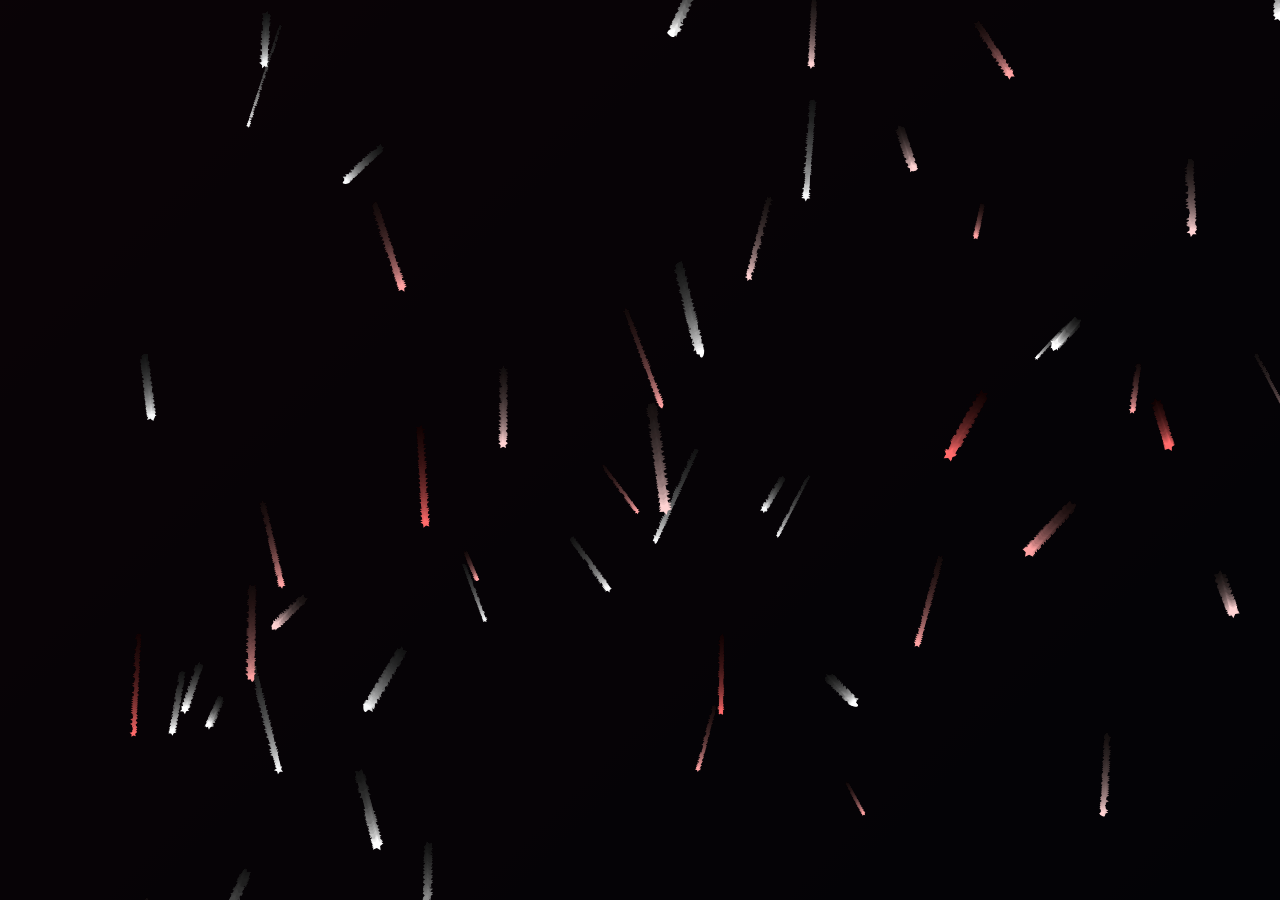
<file: deepseek_html_20250606_dc6496.html>
<!DOCTYPE html>
<html lang="en">
<head>
    <meta charset="UTF-8">
    <meta name="viewport" content="width=device-width, initial-scale=1.0">
    <title>Eid Mubarak, My Love! 🌙❤️</title>
    <link href="https://fonts.googleapis.com/css2?family=Dancing+Script:wght@700&family=Poppins:wght@300;400;600&display=swap" rel="stylesheet">
    <style>
        body {
            margin: 0;
            overflow: hidden;
            background: linear-gradient(135deg, #4a1a2c, #1a1a2e);
            font-family: 'Poppins', sans-serif;
            display: flex;
            justify-content: center;
            align-items: center;
            height: 100vh;
            cursor: pointer;
            touch-action: manipulation;
        }
        canvas {
            display: block;
            position: fixed;
            top: 0;
            left: 0;
            z-index: 1;
        }
        .container {
            position: relative;
            z-index: 2;
            text-align: center;
            max-width: 90%;
        }
        .message {
            background: rgba(0, 0, 0, 0.5);
            backdrop-filter: blur(10px);
            border-radius: 20px;
            padding: 30px;
            box-shadow: 0 10px 30px rgba(0, 0, 0, 0.3);
            transform: scale(0.9);
            opacity: 0;
            animation: fadeInScale 2s forwards 0.5s;
            border: 1px solid rgba(255, 255, 255, 0.1);
        }
        h1 {
            font-family: 'Dancing Script', cursive;
            font-size: 4em;
            margin: 0;
            color: #ff6b6b;
            text-shadow: 0 0 15px rgba(255, 107, 107, 0.7);
            background: linear-gradient(to right, #ff6b6b, #ff8e8e);
            -webkit-background-clip: text;
            -webkit-text-fill-color: transparent;
            margin-bottom: 20px;
        }
        p {
            font-size: 1.5em;
            line-height: 1.6;
            color: #fff;
            margin: 15px 0;
            text-shadow: 0 0 5px rgba(0, 0, 0, 0.5);
        }
        .signature {
            margin-top: 30px;
            font-family: 'Dancing Script', cursive;
            font-size: 2em;
            color: #ffd3d3;
            text-shadow: 0 0 10px rgba(255, 107, 107, 0.5);
            animation: pulse 2s infinite;
        }
        .moon {
            position: absolute;
            top: -50px;
            right: -50px;
            width: 150px;
            height: 150px;
            background: radial-gradient(circle at 30% 30%, #f9f3cc, #e4c95b);
            border-radius: 50%;
            box-shadow: 0 0 50px #f9f3cc;
            z-index: -1;
            opacity: 0;
            animation: fadeIn 2s forwards 1s, float 8s ease-in-out infinite 3s;
        }
        .mosque {
            position: absolute;
            bottom: -30px;
            left: 50%;
            transform: translateX(-50%);
            width: 200px;
            height: 150px;
            opacity: 0;
            animation: fadeIn 2s forwards 1.5s;
            z-index: -1;
        }
        .hearts-btn {
            margin-top: 30px;
            padding: 12px 30px;
            background: linear-gradient(45deg, #ff6b6b, #ff8e8e);
            border: none;
            border-radius: 50px;
            color: white;
            font-size: 1.2em;
            cursor: pointer;
            box-shadow: 0 5px 15px rgba(255, 107, 107, 0.4);
            transition: all 0.3s ease;
            outline: none;
        }
        .hearts-btn:hover {
            transform: translateY(-3px);
            box-shadow: 0 8px 20px rgba(255, 107, 107, 0.6);
        }
        .hearts-btn:active {
            transform: translateY(1px);
        }
        .hidden-message {
            display: none;
            margin-top: 30px;
            padding: 20px;
            background: rgba(255, 255, 255, 0.1);
            border-radius: 10px;
            animation: fadeIn 1s forwards;
        }
        @keyframes fadeInScale {
            0% { opacity: 0; transform: scale(0.9); }
            100% { opacity: 1; transform: scale(1); }
        }
        @keyframes fadeIn {
            to { opacity: 1; }
        }
        @keyframes pulse {
            0% { transform: scale(1); }
            50% { transform: scale(1.05); }
            100% { transform: scale(1); }
        }
        @keyframes float {
            0%, 100% { transform: translateY(0); }
            50% { transform: translateY(-20px); }
        }
        @media (max-width: 768px) {
            h1 { font-size: 2.5em; }
            p { font-size: 1.2em; }
            .moon { width: 100px; height: 100px; top: -30px; right: -30px; }
        }
    </style>
</head>
<body>
    <canvas id="canvas"></canvas>
    
    <div class="container">
        <div class="moon"></div>
        <div class="mosque">🕌</div>
        
        <div class="message">
            <h1>Eid Mubarak, My Love! 🌙</h1>
            <p>As the crescent moon appears in the sky, my heart fills with gratitude for having you in my life.</p>
            <p>May this blessed Eid bring you endless joy, peace, and love that grows stronger with each passing day. ❤️</p>
            
            
        </div>
    </div>

    <script>
        // Canvas Setup
        const canvas = document.getElementById('canvas');
        const ctx = canvas.getContext('2d');
        canvas.width = window.innerWidth;
        canvas.height = window.innerHeight;

        // Resize canvas on window resize
        window.addEventListener('resize', () => {
            canvas.width = window.innerWidth;
            canvas.height = window.innerHeight;
        });

        // Particles (Hearts & Stars)
        const particles = [];
        const colors = ['#ff6b6b', '#ffa3a3', '#ffd3d3', '#f8f9fa', '#fff'];

        class Particle {
            constructor() {
                this.x = Math.random() * canvas.width;
                this.y = Math.random() * canvas.height;
                this.size = Math.random() * 5 + 2;
                this.speedX = Math.random() * 2 - 1;
                this.speedY = Math.random() * 2 + 0.5;
                this.color = colors[Math.floor(Math.random() * colors.length)];
                this.rotation = Math.random() * 360;
                this.rotationSpeed = Math.random() * 2 - 1;
            }

            update() {
                this.x += this.speedX;
                this.y += this.speedY;
                this.rotation += this.rotationSpeed;

                if (this.y > canvas.height) {
                    this.y = 0;
                    this.x = Math.random() * canvas.width;
                }
            }

            draw() {
                ctx.save();
                ctx.translate(this.x, this.y);
                ctx.rotate(this.rotation * Math.PI / 180);

                // Draw heart or star
                if (Math.random() > 0.5) {
                    // Heart
                    ctx.fillStyle = this.color;
                    ctx.beginPath();
                    const topCurveHeight = this.size * 0.3;
                    ctx.moveTo(0, 0);
                    ctx.bezierCurveTo(this.size / 2, -topCurveHeight * 2, this.size, 0, 0, this.size);
                    ctx.bezierCurveTo(-this.size, 0, -this.size / 2, -topCurveHeight * 2, 0, 0);
                    ctx.fill();
                } else {
                    // Star
                    ctx.fillStyle = this.color;
                    ctx.beginPath();
                    for (let i = 0; i < 5; i++) {
                        ctx.lineTo(
                            Math.cos((18 + i * 72) / 180 * Math.PI) * this.size,
                            -Math.sin((18 + i * 72) / 180 * Math.PI) * this.size
                        );
                        ctx.lineTo(
                            Math.cos((54 + i * 72) / 180 * Math.PI) * this.size * 0.5,
                            -Math.sin((54 + i * 72) / 180 * Math.PI) * this.size * 0.5
                        );
                    }
                    ctx.closePath();
                    ctx.fill();
                }

                ctx.restore();
            }
        }

        // Create particles
        for (let i = 0; i < 50; i++) {
            particles.push(new Particle());
        }

        // Click effect (Rose petals / stars)
        canvas.addEventListener('click', (e) => {
            for (let i = 0; i < 10; i++) {
                particles.push(new ClickParticle(e.clientX, e.clientY));
            }
        });

        class ClickParticle extends Particle {
            constructor(x, y) {
                super();
                this.x = x;
                this.y = y;
                this.size = Math.random() * 8 + 3;
                this.speedX = Math.random() * 6 - 3;
                this.speedY = Math.random() * 6 - 3;
                this.alpha = 1;
                this.decay = Math.random() * 0.02 + 0.01;
            }

            update() {
                this.x += this.speedX;
                this.y += this.speedY;
                this.alpha -= this.decay;
                return this.alpha > 0;
            }

            draw() {
                ctx.globalAlpha = this.alpha;
                super.draw();
                ctx.globalAlpha = 1;
            }
        }

        // Animation loop
        function animate() {
            ctx.fillStyle = 'rgba(0, 0, 0, 0.05)';
            ctx.fillRect(0, 0, canvas.width, canvas.height);

            for (let i = 0; i < particles.length; i++) {
                particles[i].update();
                particles[i].draw();

                if (particles[i] instanceof ClickParticle && !particles[i].update()) {
                    particles.splice(i, 1);
                    i--;
                }
            }

            requestAnimationFrame(animate);
        }

        animate();
    </script>
</body>
</html>
</file>
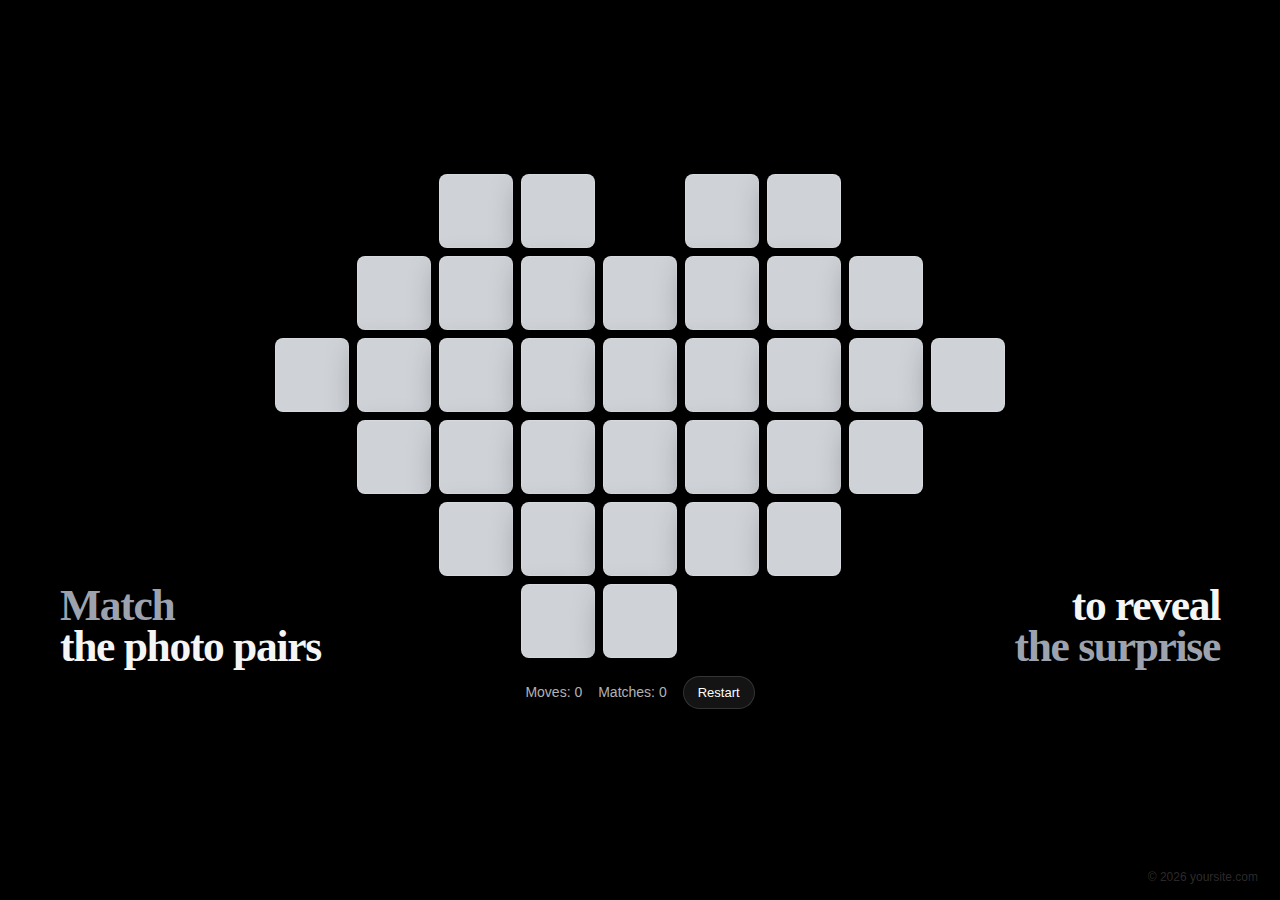
<file: flip_image_game (1).html>
<!DOCTYPE html>
<html lang="en">
<head>
  <meta charset="UTF-8" />
  <meta name="viewport" content="width=device-width, initial-scale=1.0" />
  <title>Heart Flip Image Game</title>
  <style>
    :root {
      --bg: #000;
      --tile: #cfd3d8;
      --text: #f5f5f5;
      --muted: #9ca3af;
      --shadow: 0 12px 30px rgba(0, 0, 0, 0.35);
      --card-size: min(9vw, 74px);
      --gap: min(0.8vw, 8px);
      --radius: 8px;
    }

    * { box-sizing: border-box; }

    body {
      margin: 0;
      min-height: 100vh;
      background: var(--bg);
      color: var(--text);
      font-family: Georgia, "Times New Roman", serif;
      overflow: hidden;
    }

    .game {
      min-height: 100vh;
      display: grid;
      place-items: center;
      position: relative;
      padding: 24px;
    }

    .board-wrap {
      position: relative;
      display: flex;
      flex-direction: column;
      align-items: center;
      gap: 18px;
      width: 100%;
    }

    .board {
      display: grid;
      grid-template-columns: repeat(9, var(--card-size));
      gap: var(--gap);
      justify-content: center;
      align-items: center;
      user-select: none;
      z-index: 2;
    }

    .empty {
      width: var(--card-size);
      height: var(--card-size);
    }

    .card {
      width: var(--card-size);
      height: var(--card-size);
      perspective: 900px;
      cursor: pointer;
      border: 0;
      background: transparent;
      padding: 0;
    }

    .card-inner {
      position: relative;
      width: 100%;
      height: 100%;
      transform-style: preserve-3d;
      transition: transform 0.55s ease;
    }

    .card.flipped .card-inner,
    .card.matched .card-inner {
      transform: rotateY(180deg);
    }

    .face {
      position: absolute;
      inset: 0;
      border-radius: var(--radius);
      overflow: hidden;
      backface-visibility: hidden;
      box-shadow: var(--shadow);
    }

    .front {
      background: var(--tile);
      border: 1px solid rgba(255,255,255,0.15);
    }

    .back {
      transform: rotateY(180deg);
      background-size: cover;
      background-position: center;
      border: 1px solid rgba(255,255,255,0.08);
    }

    .card.matched {
      cursor: default;
    }

    .card.matched .front,
    .card.matched .back {
      box-shadow: 0 0 0 1px rgba(255,255,255,0.08), 0 10px 24px rgba(255,255,255,0.06);
    }

    .side-text {
      position: absolute;
      bottom: 30px;
      font-size: clamp(24px, 3.4vw, 60px);
      line-height: 0.95;
      font-weight: 700;
      letter-spacing: -0.03em;
      z-index: 1;
      pointer-events: none;
    }

    .left-copy { left: 36px; text-align: left; }
    .right-copy { right: 36px; text-align: right; }
    .muted { color: var(--muted); }

    .hud {
      font-family: Arial, Helvetica, sans-serif;
      color: rgba(255,255,255,0.72);
      font-size: 14px;
      display: flex;
      gap: 16px;
      align-items: center;
      justify-content: center;
    }

    .restart {
      background: rgba(255,255,255,0.08);
      color: white;
      border: 1px solid rgba(255,255,255,0.14);
      padding: 8px 14px;
      border-radius: 999px;
      cursor: pointer;
      font-size: 13px;
    }

    .restart:hover { background: rgba(255,255,255,0.14); }

    .surprise {
      position: fixed;
      inset: 0;
      display: grid;
      place-items: center;
      background: rgba(0,0,0,0.82);
      opacity: 0;
      visibility: hidden;
      transition: 0.4s ease;
      z-index: 20;
      padding: 24px;
    }

    .surprise.show {
      opacity: 1;
      visibility: visible;
    }

    .surprise-card {
      width: min(92vw, 700px);
      background: rgba(15,15,15,0.95);
      border: 1px solid rgba(255,255,255,0.12);
      border-radius: 24px;
      padding: 28px;
      text-align: center;
      box-shadow: 0 25px 60px rgba(0,0,0,0.45);
    }

    .surprise-card h2 {
      margin: 0 0 12px;
      font-size: clamp(28px, 5vw, 52px);
    }

    .surprise-card p {
      margin: 0 0 18px;
      font-family: Arial, Helvetica, sans-serif;
      color: rgba(255,255,255,0.78);
      font-size: clamp(15px, 2vw, 18px);
      line-height: 1.6;
    }

    .close-btn {
      background: white;
      color: black;
      border: 0;
      border-radius: 999px;
      padding: 10px 18px;
      font-weight: 700;
      cursor: pointer;
    }

    .credit {
      position: absolute;
      right: 22px;
      bottom: 16px;
      font-family: Arial, Helvetica, sans-serif;
      font-size: 12px;
      color: rgba(255,255,255,0.18);
    }

    @media (max-width: 900px) {
      :root {
        --card-size: min(9.4vw, 58px);
        --gap: 6px;
      }

      .side-text {
        bottom: 18px;
        font-size: clamp(18px, 6vw, 34px);
      }

      .left-copy { left: 16px; }
      .right-copy { right: 16px; }
    }

    @media (max-width: 640px) {
      body { overflow-y: auto; }
      .game { padding-bottom: 120px; }
      .side-text {
        position: static;
        text-align: center;
        transform: none;
      }
      .board-wrap { gap: 10px; }
      .copy-row {
        display: flex;
        flex-direction: column;
        gap: 10px;
        align-items: center;
      }
      .credit {
        position: static;
        text-align: center;
        margin-top: 12px;
      }
    }
  </style>
</head>
<body>
  <main class="game">
    <div class="board-wrap">
      <div id="board" class="board" aria-label="Memory card game board"></div>

      <div class="hud">
        <span id="moves">Moves: 0</span>
        <span id="matches">Matches: 0</span>
        <button class="restart" id="restartBtn" type="button">Restart</button>
      </div>

      <div class="copy-row">
        <h1 class="side-text left-copy"><span class="muted">Match</span><br>the photo pairs</h1>
        <h1 class="side-text right-copy">to reveal<br><span class="muted">the surprise</span></h1>
      </div>
    </div>

    <div class="credit">© 2026 yoursite.com</div>
  </main>

  <section class="surprise" id="surprise">
    <div class="surprise-card">
      <h2>Your surprise ✨</h2>
      <p>
        Replace this message with your final reveal.<br>
        Example: “You found every match. Will you marry me?”
      </p>
      <button class="close-btn" id="closeSurprise" type="button">Close</button>
    </div>
  </section>

  <script>
    /*
      HOW TO USE:
      1. Put your image URLs in pairImages.
      2. Each image is duplicated once automatically.
      3. When all pairs are matched, the surprise modal appears.
      4. Owner cheat: press A, B, C in sequence to auto-match every card.
    */

    const heartLayout = [
      [0,0,1,1,0,1,1,0,0],
      [0,1,1,1,1,1,1,1,0],
      [1,1,1,1,1,1,1,1,1],
      [0,1,1,1,1,1,1,1,0],
      [0,0,1,1,1,1,1,0,0],
      [0,0,0,1,1,1,0,0,0]
    ];

    const pairImages = [
      "https://images.unsplash.com/photo-1516589178581-6cd7833ae3b2?auto=format&fit=crop&w=600&q=80",
      "https://images.unsplash.com/photo-1518199266791-5375a83190b7?auto=format&fit=crop&w=600&q=80",
      "https://images.unsplash.com/photo-1511988617509-a57c8a288659?auto=format&fit=crop&w=600&q=80",
      "https://images.unsplash.com/photo-1524504388940-b1c1722653e1?auto=format&fit=crop&w=600&q=80",
      "https://images.unsplash.com/photo-1517841905240-472988babdf9?auto=format&fit=crop&w=600&q=80",
      "https://images.unsplash.com/photo-1494790108377-be9c29b29330?auto=format&fit=crop&w=600&q=80",
      "https://images.unsplash.com/photo-1529626455594-4ff0802cfb7e?auto=format&fit=crop&w=600&q=80",
      "https://images.unsplash.com/photo-1500648767791-00dcc994a43e?auto=format&fit=crop&w=600&q=80",
      "https://images.unsplash.com/photo-1521119989659-a83eee488004?auto=format&fit=crop&w=600&q=80",
      "https://images.unsplash.com/photo-1515886657613-9f3515b0c78f?auto=format&fit=crop&w=600&q=80",
      "https://images.unsplash.com/photo-1504593811423-6dd665756598?auto=format&fit=crop&w=600&q=80",
      "https://images.unsplash.com/photo-1521572267360-ee0c2909d518?auto=format&fit=crop&w=600&q=80",
      "https://images.unsplash.com/photo-1517423440428-a5a00ad493e8?auto=format&fit=crop&w=600&q=80",
      "https://images.unsplash.com/photo-1494790108755-2616b612b786?auto=format&fit=crop&w=600&q=80",
      "https://images.unsplash.com/photo-1500530855697-b586d89ba3ee?auto=format&fit=crop&w=600&q=80",
      "https://images.unsplash.com/photo-1488426862026-3ee34a7d66df?auto=format&fit=crop&w=600&q=80",
      "https://images.unsplash.com/photo-1522556189639-b150d6e058ce?auto=format&fit=crop&w=600&q=80",
      "https://images.unsplash.com/photo-1492447166138-50c3889fccb1?auto=format&fit=crop&w=600&q=80"
    ];

    const board = document.getElementById("board");
    const movesEl = document.getElementById("moves");
    const matchesEl = document.getElementById("matches");
    const restartBtn = document.getElementById("restartBtn");
    const surprise = document.getElementById("surprise");
    const closeSurprise = document.getElementById("closeSurprise");

    const totalActiveSlots = heartLayout.flat().filter(Boolean).length;
    const totalPairsNeeded = totalActiveSlots / 2;

    let cards = [];
    let firstCard = null;
    let secondCard = null;
    let lockBoard = false;
    let moves = 0;
    let matchedPairs = 0;
    let cheatSequence = [];
    let cheatRunning = false;

    function shuffle(array) {
      const copy = [...array];
      for (let i = copy.length - 1; i > 0; i--) {
        const j = Math.floor(Math.random() * (i + 1));
        [copy[i], copy[j]] = [copy[j], copy[i]];
      }
      return copy;
    }

    function buildDeck() {
      if (pairImages.length < totalPairsNeeded) {
        throw new Error(`You need at least ${totalPairsNeeded} image URLs.`);
      }

      const selected = pairImages.slice(0, totalPairsNeeded);
      const deck = shuffle(
        selected.flatMap((image, index) => [
          { id: `${index}-a`, pairId: index, image },
          { id: `${index}-b`, pairId: index, image }
        ])
      );

      return deck;
    }

    function updateHud() {
      movesEl.textContent = `Moves: ${moves}`;
      matchesEl.textContent = `Matches: ${matchedPairs}/${totalPairsNeeded}`;
    }

    function createCard(cardData) {
      const button = document.createElement("button");
      button.className = "card";
      button.type = "button";
      button.dataset.id = cardData.id;
      button.dataset.pairId = String(cardData.pairId);
      button.setAttribute("aria-label", "Memory card");

      button.innerHTML = `
        <div class="card-inner">
          <div class="face front"></div>
          <div class="face back" style="background-image:url('${cardData.image}')"></div>
        </div>
      `;

      button.addEventListener("click", () => flipCard(button));
      return button;
    }

    function renderBoard() {
      board.innerHTML = "";
      const deck = buildDeck();
      let deckIndex = 0;
      cards = [];

      heartLayout.forEach(row => {
        row.forEach(cell => {
          if (!cell) {
            const spacer = document.createElement("div");
            spacer.className = "empty";
            board.appendChild(spacer);
            return;
          }

          const card = createCard(deck[deckIndex]);
          cards.push(card);
          board.appendChild(card);
          deckIndex += 1;
        });
      });
    }

    function flipCard(card) {
      if (
        lockBoard ||
        cheatRunning ||
        card === firstCard ||
        card.classList.contains("matched") ||
        card.classList.contains("flipped")
      ) {
        return;
      }

      card.classList.add("flipped");

      if (!firstCard) {
        firstCard = card;
        return;
      }

      secondCard = card;
      lockBoard = true;
      moves += 1;
      updateHud();

      const isMatch = firstCard.dataset.pairId === secondCard.dataset.pairId;

      if (isMatch) {
        firstCard.classList.add("matched");
        secondCard.classList.add("matched");
        matchedPairs += 1;
        updateHud();
        resetTurn();

        if (matchedPairs === totalPairsNeeded) {
          setTimeout(() => surprise.classList.add("show"), 500);
        }
        return;
      }

      setTimeout(() => {
        firstCard.classList.remove("flipped");
        secondCard.classList.remove("flipped");
        resetTurn();
      }, 900);
    }

    function resetTurn() {
      [firstCard, secondCard, lockBoard] = [null, null, false];
    }

    function sleep(ms) {
      return new Promise(resolve => setTimeout(resolve, ms));
    }

    async function runCheatReveal() {
      if (cheatRunning || matchedPairs === totalPairsNeeded) {
        return;
      }

      cheatRunning = true;
      lockBoard = true;
      firstCard = null;
      secondCard = null;

      const unmatchedByPair = new Map();
      cards.forEach(card => {
        if (card.classList.contains("matched")) return;
        const pairId = card.dataset.pairId;
        if (!unmatchedByPair.has(pairId)) unmatchedByPair.set(pairId, []);
        unmatchedByPair.get(pairId).push(card);
      });

      for (const pairCards of unmatchedByPair.values()) {
        const [cardA, cardB] = pairCards;
        if (!cardA || !cardB) continue;

        cardA.classList.add("flipped");
        await sleep(120);
        cardB.classList.add("flipped");
        await sleep(240);

        cardA.classList.add("matched");
        cardB.classList.add("matched");
        matchedPairs += 1;
        updateHud();

        await sleep(110);
      }

      cheatRunning = false;
      lockBoard = false;

      if (matchedPairs === totalPairsNeeded) {
        setTimeout(() => surprise.classList.add("show"), 350);
      }
    }

    function handleCheatKey(event) {
      const key = event.key.toLowerCase();
      if (!["a", "b", "c"].includes(key)) {
        cheatSequence = [];
        return;
      }

      cheatSequence.push(key);
      if (cheatSequence.length > 3) cheatSequence.shift();

      if (cheatSequence.join("") === "abc") {
        cheatSequence = [];
        runCheatReveal();
      }
    }

    function initGame() {
      firstCard = null;
      secondCard = null;
      lockBoard = false;
      moves = 0;
      matchedPairs = 0;
      cheatSequence = [];
      cheatRunning = false;
      surprise.classList.remove("show");
      renderBoard();
      updateHud();
    }

    restartBtn.addEventListener("click", initGame);
    closeSurprise.addEventListener("click", () => surprise.classList.remove("show"));
    window.addEventListener("keydown", handleCheatKey);

    initGame();
  </script>
</body>
</html>
</file>
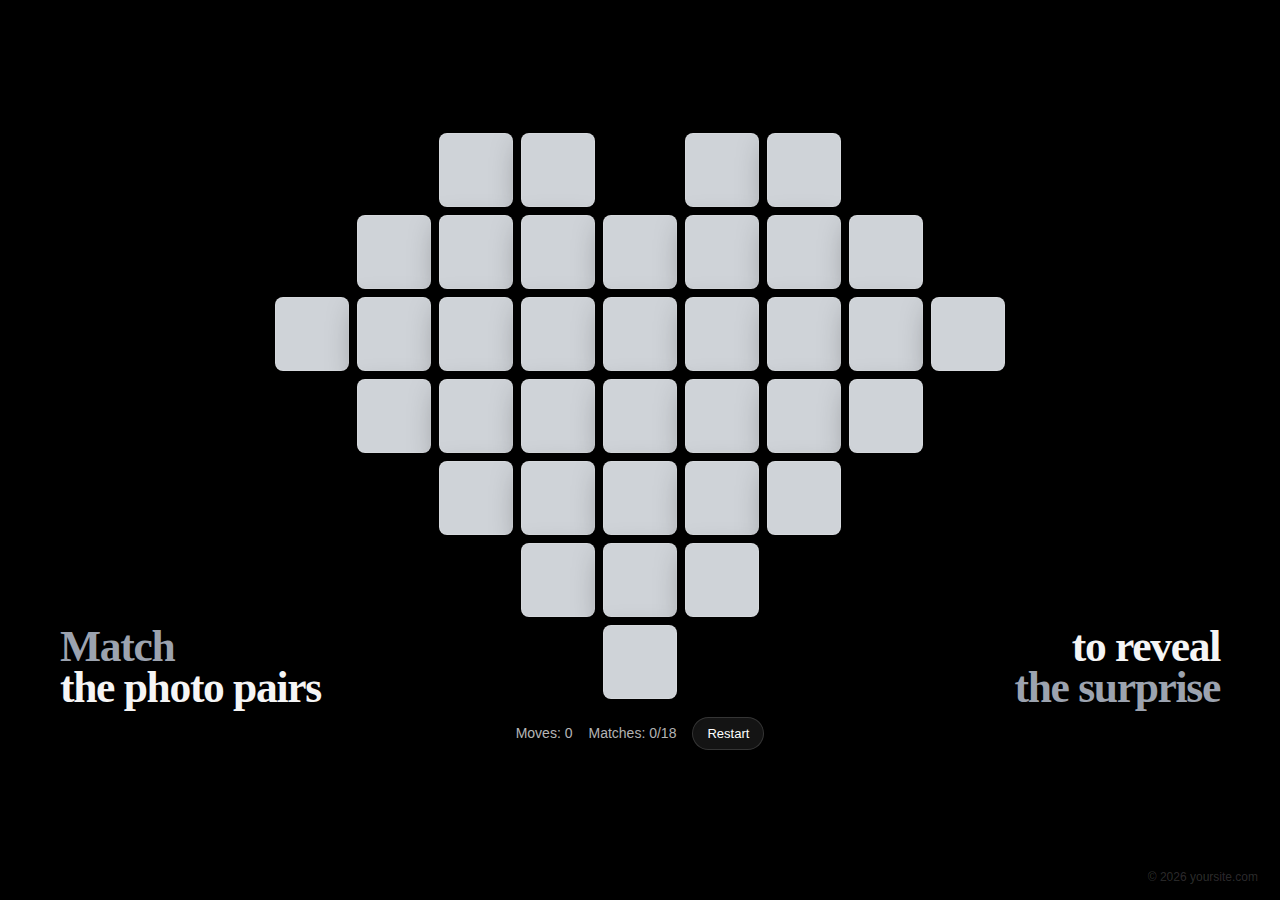
<file: game1.html>
<!DOCTYPE html>
<html lang="en">
<head>
  <meta charset="UTF-8" />
  <meta name="viewport" content="width=device-width, initial-scale=1.0" />
  <title>Heart Flip Image Game</title>
  <style>
    :root {
      --bg: #000;
      --tile: #cfd3d8;
      --text: #f5f5f5;
      --muted: #9ca3af;
      --shadow: 0 12px 30px rgba(0, 0, 0, 0.35);
      --card-size: min(9vw, 74px);
      --gap: min(0.8vw, 8px);
      --radius: 8px;
    }

    * { box-sizing: border-box; }

    body {
      margin: 0;
      min-height: 100vh;
      background: var(--bg);
      color: var(--text);
      font-family: Georgia, "Times New Roman", serif;
      overflow: hidden;
    }

    .game {
      min-height: 100vh;
      display: grid;
      place-items: center;
      position: relative;
      padding: 24px;
    }

    .board-wrap {
      position: relative;
      display: flex;
      flex-direction: column;
      align-items: center;
      gap: 18px;
      width: 100%;
    }

    .board {
      display: grid;
      grid-template-columns: repeat(9, var(--card-size));
      gap: var(--gap);
      justify-content: center;
      align-items: center;
      user-select: none;
      z-index: 2;
    }

    .empty {
      width: var(--card-size);
      height: var(--card-size);
    }

    .card {
      width: var(--card-size);
      height: var(--card-size);
      perspective: 900px;
      cursor: pointer;
      border: 0;
      background: transparent;
      padding: 0;
    }

    .card-inner {
      position: relative;
      width: 100%;
      height: 100%;
      transform-style: preserve-3d;
      transition: transform 0.55s ease;
    }

    .card.flipped .card-inner,
    .card.matched .card-inner {
      transform: rotateY(180deg);
    }

    .face {
      position: absolute;
      inset: 0;
      border-radius: var(--radius);
      overflow: hidden;
      backface-visibility: hidden;
      box-shadow: var(--shadow);
    }

    .front {
      background: var(--tile);
      border: 1px solid rgba(255,255,255,0.15);
    }

    .back {
      transform: rotateY(180deg);
      background-size: cover;
      background-position: center;
      border: 1px solid rgba(255,255,255,0.08);
    }

    .card.matched {
      cursor: default;
    }

    .card.matched .front,
    .card.matched .back {
      box-shadow: 0 0 0 1px rgba(255,255,255,0.08), 0 10px 24px rgba(255,255,255,0.06);
    }

    .side-text {
      position: absolute;
      bottom: 30px;
      font-size: clamp(24px, 3.4vw, 60px);
      line-height: 0.95;
      font-weight: 700;
      letter-spacing: -0.03em;
      z-index: 1;
      pointer-events: none;
    }

    .left-copy { left: 36px; text-align: left; }
    .right-copy { right: 36px; text-align: right; }
    .muted { color: var(--muted); }

    .hud {
      font-family: Arial, Helvetica, sans-serif;
      color: rgba(255,255,255,0.72);
      font-size: 14px;
      display: flex;
      gap: 16px;
      align-items: center;
      justify-content: center;
    }

    .restart {
      background: rgba(255,255,255,0.08);
      color: white;
      border: 1px solid rgba(255,255,255,0.14);
      padding: 8px 14px;
      border-radius: 999px;
      cursor: pointer;
      font-size: 13px;
    }

    .restart:hover { background: rgba(255,255,255,0.14); }

    .surprise {
      position: fixed;
      inset: 0;
      display: grid;
      place-items: center;
      background: rgba(0,0,0,0.82);
      opacity: 0;
      visibility: hidden;
      transition: 0.4s ease;
      z-index: 20;
      padding: 24px;
    }

    .surprise.show {
      opacity: 1;
      visibility: visible;
    }

    .surprise-card {
      width: min(92vw, 700px);
      background: rgba(15,15,15,0.95);
      border: 1px solid rgba(255,255,255,0.12);
      border-radius: 24px;
      padding: 28px;
      text-align: center;
      box-shadow: 0 25px 60px rgba(0,0,0,0.45);
    }

    .surprise-card h2 {
      margin: 0 0 12px;
      font-size: clamp(28px, 5vw, 52px);
    }

    .surprise-card p {
      margin: 0 0 18px;
      font-family: Arial, Helvetica, sans-serif;
      color: rgba(255,255,255,0.78);
      font-size: clamp(15px, 2vw, 18px);
      line-height: 1.6;
    }

    .close-btn {
      background: white;
      color: black;
      border: 0;
      border-radius: 999px;
      padding: 10px 18px;
      font-weight: 700;
      cursor: pointer;
    }

    .credit {
      position: absolute;
      right: 22px;
      bottom: 16px;
      font-family: Arial, Helvetica, sans-serif;
      font-size: 12px;
      color: rgba(255,255,255,0.18);
    }

    @media (max-width: 900px) {
      :root {
        --card-size: min(9.4vw, 58px);
        --gap: 6px;
      }

      .side-text {
        bottom: 18px;
        font-size: clamp(18px, 6vw, 34px);
      }

      .left-copy { left: 16px; }
      .right-copy { right: 16px; }
    }

    @media (max-width: 640px) {
      body { overflow-y: auto; }
      .game { padding-bottom: 120px; }
      .side-text {
        position: static;
        text-align: center;
        transform: none;
      }
      .board-wrap { gap: 10px; }
      .copy-row {
        display: flex;
        flex-direction: column;
        gap: 10px;
        align-items: center;
      }
      .credit {
        position: static;
        text-align: center;
        margin-top: 12px;
      }
    }
  </style>
</head>
<body>
  <main class="game">
    <div class="board-wrap">
      <div id="board" class="board" aria-label="Memory card game board"></div>

      <div class="hud">
        <span id="moves">Moves: 0</span>
        <span id="matches">Matches: 0</span>
        <button class="restart" id="restartBtn" type="button">Restart</button>
      </div>

      <div class="copy-row">
        <h1 class="side-text left-copy"><span class="muted">Match</span><br>the photo pairs</h1>
        <h1 class="side-text right-copy">to reveal<br><span class="muted">the surprise</span></h1>
      </div>
    </div>

    <div class="credit">© 2026 yoursite.com</div>
  </main>

  <section class="surprise" id="surprise">
    <div class="surprise-card">
      <h2>Your surprise ✨</h2>
      <p>
        Replace this message with your final reveal.<br>
        Example: “You found every match. Will you marry me?”
      </p>
      <button class="close-btn" id="closeSurprise" type="button">Close</button>
    </div>
  </section>

  <script>
    /*
      HOW TO USE:
      1. Put your image URLs in pairImages.
      2. Each image is duplicated once automatically.
      3. When all pairs are matched, the surprise modal appears.
      4. Owner cheat: press A, B, C in sequence to auto-match every card.
    */

    const heartLayout = [
      [0,0,1,1,0,1,1,0,0],
      [0,1,1,1,1,1,1,1,0],
      [1,1,1,1,1,1,1,1,1],
      [0,1,1,1,1,1,1,1,0],
      [0,0,1,1,1,1,1,0,0],
      [0,0,0,1,1,1,0,0,0],
      [0,0,0,0,1,0,0,0,0]
    ];

    const pairImages = [
      "https://images.unsplash.com/photo-1516589178581-6cd7833ae3b2?auto=format&fit=crop&w=600&q=80",
      "https://images.unsplash.com/photo-1518199266791-5375a83190b7?auto=format&fit=crop&w=600&q=80",
      "https://images.unsplash.com/photo-1511988617509-a57c8a288659?auto=format&fit=crop&w=600&q=80",
      "https://images.unsplash.com/photo-1524504388940-b1c1722653e1?auto=format&fit=crop&w=600&q=80",
      "https://images.unsplash.com/photo-1517841905240-472988babdf9?auto=format&fit=crop&w=600&q=80",
      "https://images.unsplash.com/photo-1494790108377-be9c29b29330?auto=format&fit=crop&w=600&q=80",
      "https://images.unsplash.com/photo-1529626455594-4ff0802cfb7e?auto=format&fit=crop&w=600&q=80",
      "https://images.unsplash.com/photo-1500648767791-00dcc994a43e?auto=format&fit=crop&w=600&q=80",
      "https://images.unsplash.com/photo-1521119989659-a83eee488004?auto=format&fit=crop&w=600&q=80",
      "https://images.unsplash.com/photo-1515886657613-9f3515b0c78f?auto=format&fit=crop&w=600&q=80",
      "https://images.unsplash.com/photo-1504593811423-6dd665756598?auto=format&fit=crop&w=600&q=80",
      "https://images.unsplash.com/photo-1521572267360-ee0c2909d518?auto=format&fit=crop&w=600&q=80",
      "https://images.unsplash.com/photo-1517423440428-a5a00ad493e8?auto=format&fit=crop&w=600&q=80",
      "https://images.unsplash.com/photo-1494790108755-2616b612b786?auto=format&fit=crop&w=600&q=80",
      "https://images.unsplash.com/photo-1500530855697-b586d89ba3ee?auto=format&fit=crop&w=600&q=80",
      "https://images.unsplash.com/photo-1488426862026-3ee34a7d66df?auto=format&fit=crop&w=600&q=80",
      "https://images.unsplash.com/photo-1522556189639-b150d6e058ce?auto=format&fit=crop&w=600&q=80",
      "https://images.unsplash.com/photo-1492447166138-50c3889fccb1?auto=format&fit=crop&w=600&q=80"
    ];

    const board = document.getElementById("board");
    const movesEl = document.getElementById("moves");
    const matchesEl = document.getElementById("matches");
    const restartBtn = document.getElementById("restartBtn");
    const surprise = document.getElementById("surprise");
    const closeSurprise = document.getElementById("closeSurprise");

    const totalActiveSlots = heartLayout.flat().filter(Boolean).length;
    const totalPairsNeeded = totalActiveSlots / 2;

    let cards = [];
    let firstCard = null;
    let secondCard = null;
    let lockBoard = false;
    let moves = 0;
    let matchedPairs = 0;
    let cheatSequence = [];
    let cheatRunning = false;

    function shuffle(array) {
      const copy = [...array];
      for (let i = copy.length - 1; i > 0; i--) {
        const j = Math.floor(Math.random() * (i + 1));
        [copy[i], copy[j]] = [copy[j], copy[i]];
      }
      return copy;
    }

    function buildDeck() {
      if (pairImages.length < totalPairsNeeded) {
        throw new Error(`You need at least ${totalPairsNeeded} image URLs.`);
      }

      const selected = pairImages.slice(0, totalPairsNeeded);
      const deck = shuffle(
        selected.flatMap((image, index) => [
          { id: `${index}-a`, pairId: index, image },
          { id: `${index}-b`, pairId: index, image }
        ])
      );

      return deck;
    }

    function updateHud() {
      movesEl.textContent = `Moves: ${moves}`;
      matchesEl.textContent = `Matches: ${matchedPairs}/${totalPairsNeeded}`;
    }

    function createCard(cardData) {
      const button = document.createElement("button");
      button.className = "card";
      button.type = "button";
      button.dataset.id = cardData.id;
      button.dataset.pairId = String(cardData.pairId);
      button.setAttribute("aria-label", "Memory card");

      button.innerHTML = `
        <div class="card-inner">
          <div class="face front"></div>
          <div class="face back" style="background-image:url('${cardData.image}')"></div>
        </div>
      `;

      button.addEventListener("click", () => flipCard(button));
      return button;
    }

    function renderBoard() {
      board.innerHTML = "";
      const deck = buildDeck();
      let deckIndex = 0;
      cards = [];

      heartLayout.forEach(row => {
        row.forEach(cell => {
          if (!cell) {
            const spacer = document.createElement("div");
            spacer.className = "empty";
            board.appendChild(spacer);
            return;
          }

          const card = createCard(deck[deckIndex]);
          cards.push(card);
          board.appendChild(card);
          deckIndex += 1;
        });
      });
    }

    function flipCard(card) {
      if (
        lockBoard ||
        cheatRunning ||
        card === firstCard ||
        card.classList.contains("matched") ||
        card.classList.contains("flipped")
      ) {
        return;
      }

      card.classList.add("flipped");

      if (!firstCard) {
        firstCard = card;
        return;
      }

      secondCard = card;
      lockBoard = true;
      moves += 1;
      updateHud();

      const isMatch = firstCard.dataset.pairId === secondCard.dataset.pairId;

      if (isMatch) {
        firstCard.classList.add("matched");
        secondCard.classList.add("matched");
        matchedPairs += 1;
        updateHud();
        resetTurn();

        if (matchedPairs === totalPairsNeeded) {
          setTimeout(() => surprise.classList.add("show"), 500);
        }
        return;
      }

      setTimeout(() => {
        firstCard.classList.remove("flipped");
        secondCard.classList.remove("flipped");
        resetTurn();
      }, 900);
    }

    function resetTurn() {
      [firstCard, secondCard, lockBoard] = [null, null, false];
    }

    function sleep(ms) {
      return new Promise(resolve => setTimeout(resolve, ms));
    }

    async function runCheatReveal() {
      if (cheatRunning || matchedPairs === totalPairsNeeded) {
        return;
      }

      cheatRunning = true;
      lockBoard = true;
      firstCard = null;
      secondCard = null;

      const unmatchedByPair = new Map();
      cards.forEach(card => {
        if (card.classList.contains("matched")) return;
        const pairId = card.dataset.pairId;
        if (!unmatchedByPair.has(pairId)) unmatchedByPair.set(pairId, []);
        unmatchedByPair.get(pairId).push(card);
      });

      for (const pairCards of unmatchedByPair.values()) {
        const [cardA, cardB] = pairCards;
        if (!cardA || !cardB) continue;

        cardA.classList.add("flipped");
        await sleep(120);
        cardB.classList.add("flipped");
        await sleep(240);

        cardA.classList.add("matched");
        cardB.classList.add("matched");
        matchedPairs += 1;
        updateHud();

        await sleep(110);
      }

      cheatRunning = false;
      lockBoard = false;

      if (matchedPairs === totalPairsNeeded) {
        setTimeout(() => surprise.classList.add("show"), 350);
      }
    }

    function handleCheatKey(event) {
      const key = event.key.toLowerCase();
      if (!["a", "b", "c"].includes(key)) {
        cheatSequence = [];
        return;
      }

      cheatSequence.push(key);
      if (cheatSequence.length > 3) cheatSequence.shift();

      if (cheatSequence.join("") === "abc") {
        cheatSequence = [];
        runCheatReveal();
      }
    }

    function initGame() {
      firstCard = null;
      secondCard = null;
      lockBoard = false;
      moves = 0;
      matchedPairs = 0;
      cheatSequence = [];
      cheatRunning = false;
      surprise.classList.remove("show");
      renderBoard();
      updateHud();
    }

    restartBtn.addEventListener("click", initGame);
    closeSurprise.addEventListener("click", () => surprise.classList.remove("show"));
    window.addEventListener("keydown", handleCheatKey);

    initGame();
  </script>
</body>
</html>
</file>
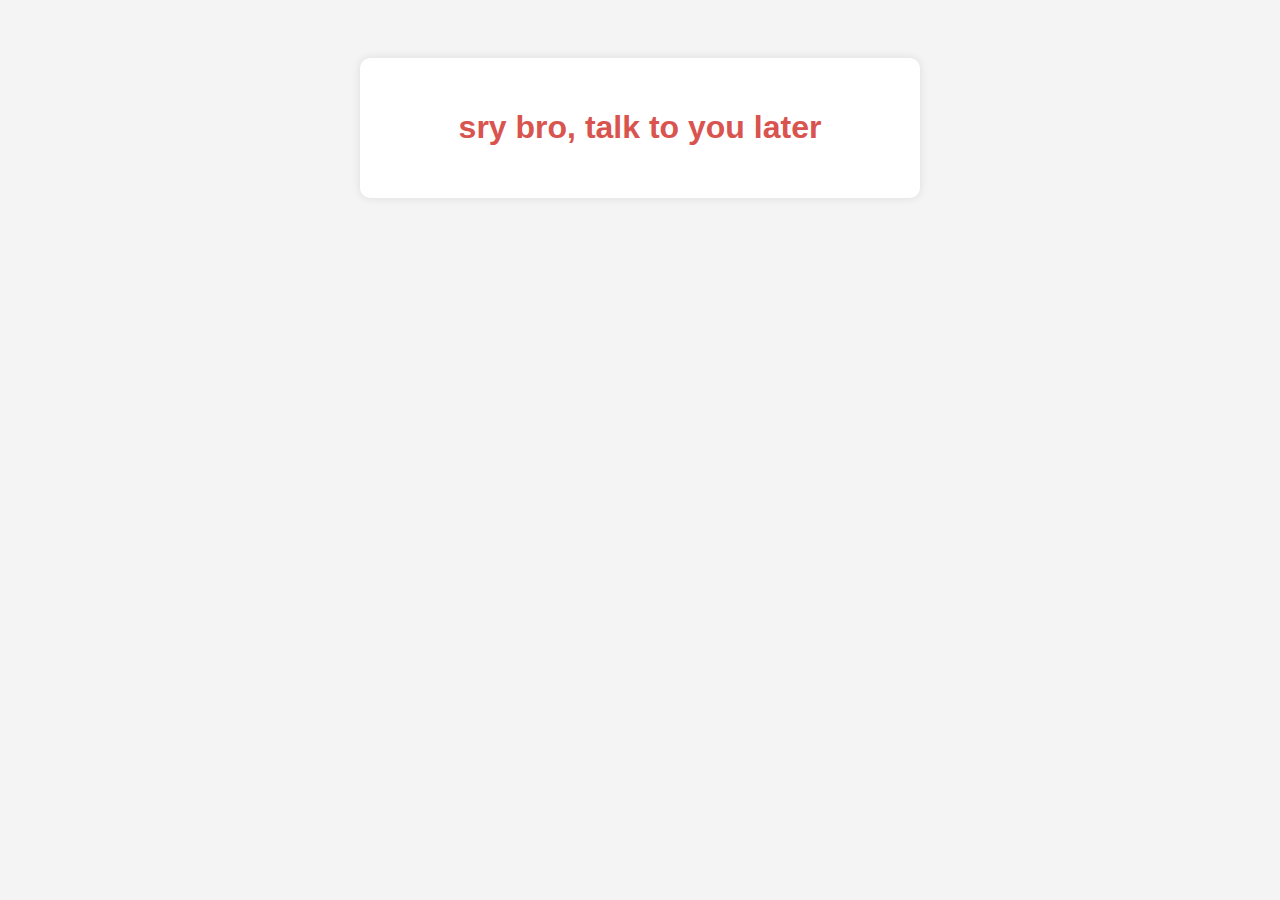
<file: indexmaintainance.html>
<!DOCTYPE html>
<html lang="en">
<head>
    <meta charset="UTF-8">
    <meta name="viewport" content="width=device-width, initial-scale=1.0">
    <title>Service Mode - Website Under Maintenance</title>
    <style>
        body {
            font-family: Arial, sans-serif;
            text-align: center;
            background-color: #f4f4f4;
            color: #333;
            padding: 50px;
        }
        .container {
            background: white;
            padding: 30px;
            max-width: 500px;
            margin: auto;
            box-shadow: 0 0 10px rgba(0, 0, 0, 0.1);
            border-radius: 10px;
        }
        h1 {
            color: #d9534f;
        }
        
    </style>
</head>
<body>
    <div class="container">
        <h1>sry bro, talk to you later</h1>
        
    </div>
</body>
                                     </html>
</file>
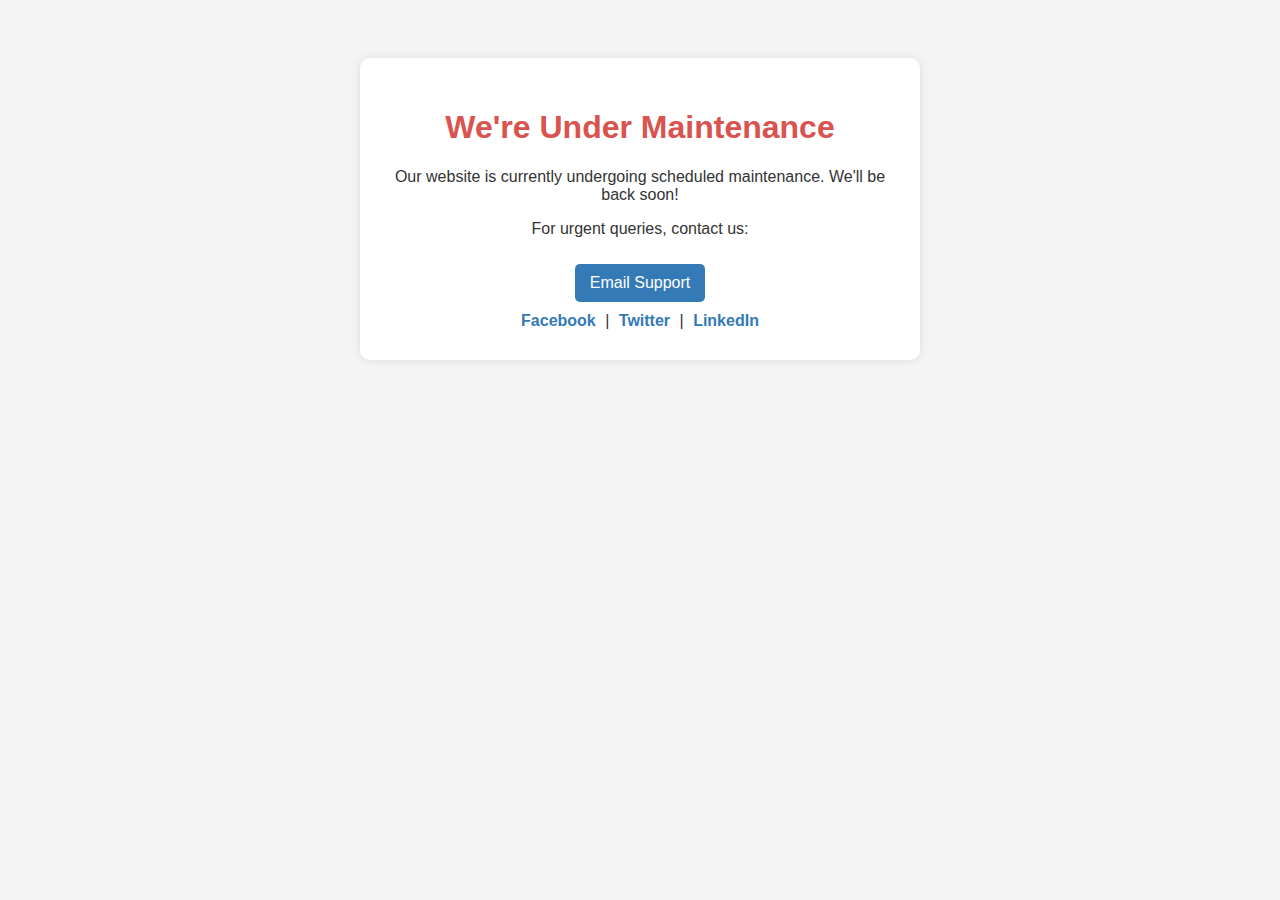
<file: Maintain.html>
<!DOCTYPE html>
<html lang="en">
<head>
    <meta charset="UTF-8">
    <meta name="viewport" content="width=device-width, initial-scale=1.0">
    <title>Service Mode - Website Under Maintenance</title>
    <style>
        body {
            font-family: Arial, sans-serif;
            text-align: center;
            background-color: #f4f4f4;
            color: #333;
            padding: 50px;
        }
        .container {
            background: white;
            padding: 30px;
            max-width: 500px;
            margin: auto;
            box-shadow: 0 0 10px rgba(0, 0, 0, 0.1);
            border-radius: 10px;
        }
        h1 {
            color: #d9534f;
        }
        .contact-btn {
            display: inline-block;
            margin: 10px 0;
            padding: 10px 15px;
            color: white;
            background: #337ab7;
            text-decoration: none;
            border-radius: 5px;
        }
        .contact-btn:hover {
            background: #23527c;
        }
        .social-links a {
            text-decoration: none;
            color: #337ab7;
            font-weight: bold;
            margin: 0 5px;
        }
    </style>
</head>
<body>
    <div class="container">
        <h1>We're Under Maintenance</h1>
        <p>Our website is currently undergoing scheduled maintenance. We'll be back soon!</p>

        <p>For urgent queries, contact us:</p>
        <a href="mailto:support@example.com" class="contact-btn">Email Support</a>

        <div class="social-links">
            <a href="#" target="_blank">Facebook</a> |
            <a href="#" target="_blank">Twitter</a> |
            <a href="#" target="_blank">LinkedIn</a>
        </div>
    </div>
</body>
                                     </html>
</file>
